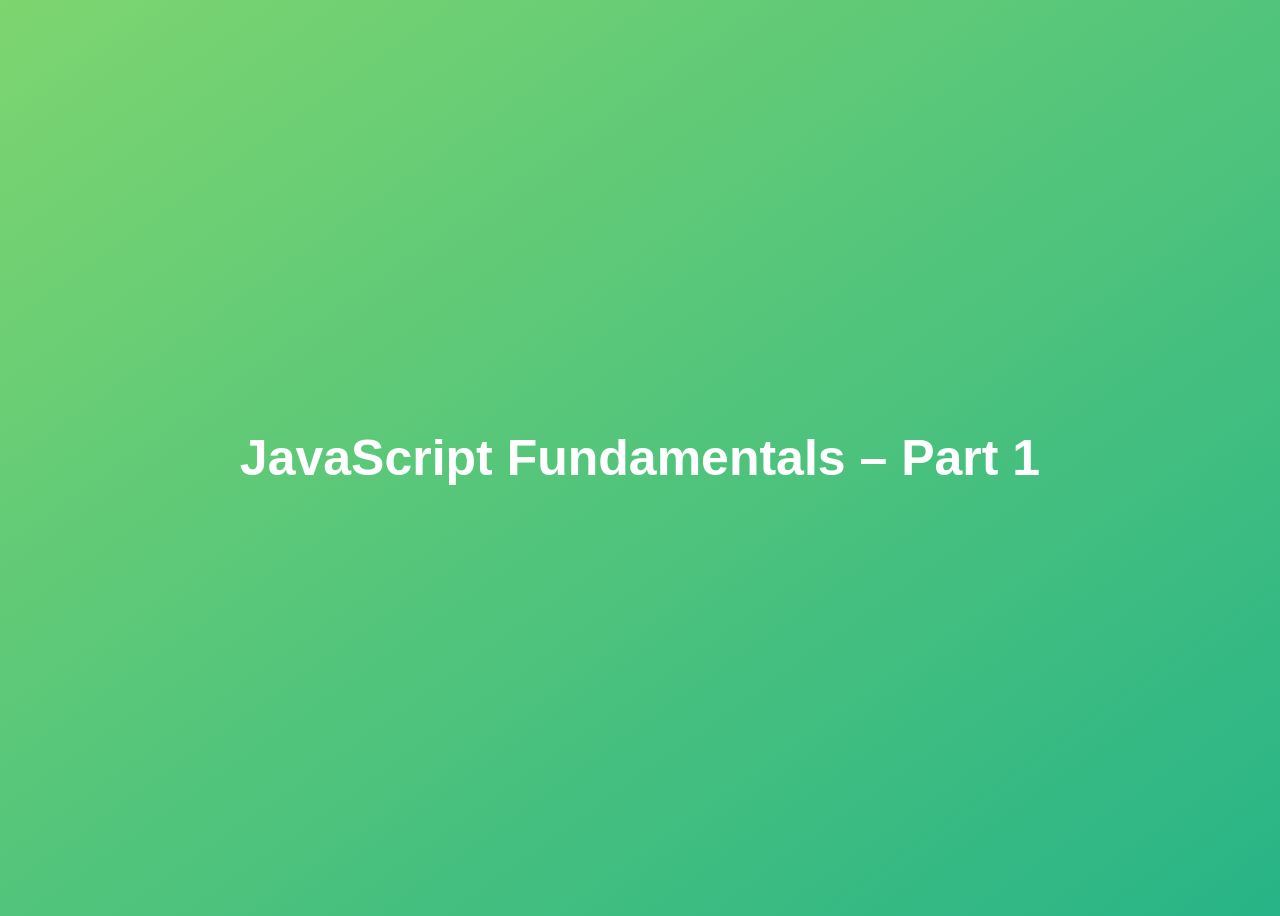
<file: 01-Fundamentals-Part-1/final/index.html>
<!DOCTYPE html>
<html lang="en">
  <head>
    <meta charset="UTF-8" />
    <meta name="viewport" content="width=device-width, initial-scale=1.0" />
    <meta http-equiv="X-UA-Compatible" content="ie=edge" />
    <title>JavaScript Fundamentals – Part 1</title>
    <style>
      body {
        height: 100vh;
        display: flex;
        align-items: center;
        background: linear-gradient(to top left, #28b487, #7dd56f);
      }
      h1 {
        font-family: sans-serif;
        font-size: 50px;
        line-height: 1.3;
        width: 100%;
        padding: 30px;
        text-align: center;
        color: white;
      }
    </style>
  </head>
  <body>
    <h1>JavaScript Fundamentals – Part 1</h1>

    <script src="script.js"></script>
  </body>
</html>
</file>
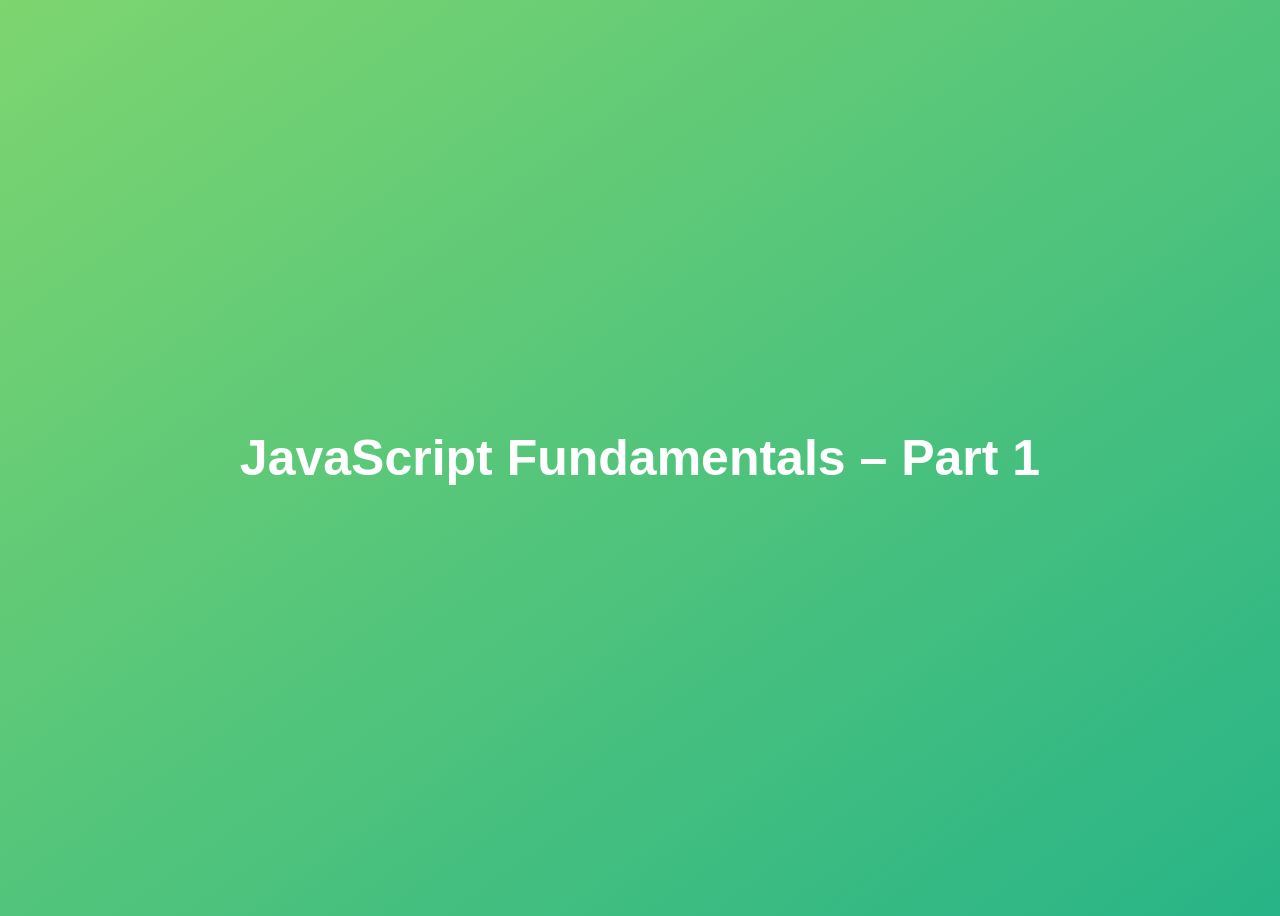
<file: 01-Fundamentals-Part-1/starter/index.html>
<!DOCTYPE html>
<html lang="en">

<head>
  <meta charset="UTF-8" />
  <meta name="viewport" content="width=device-width, initial-scale=1.0" />
  <meta http-equiv="X-UA-Compatible" content="ie=edge" />
  <title>JavaScript Fundamentals – Part 1</title>
  <style>
    body {
      height: 100vh;
      display: flex;
      align-items: center;
      background: linear-gradient(to top left, #28b487, #7dd56f);
    }

    h1 {
      font-family: sans-serif;
      font-size: 50px;
      line-height: 1.3;
      width: 100%;
      padding: 30px;
      text-align: center;
      color: white;
    }
  </style>
  <script src="index.js"></script>
  <script src="assignments.js"></script>
  <script src="challenge.js"></script>
</head>

<body>
  <h1>JavaScript Fundamentals – Part 1</h1>
</body>

</html>
</file>
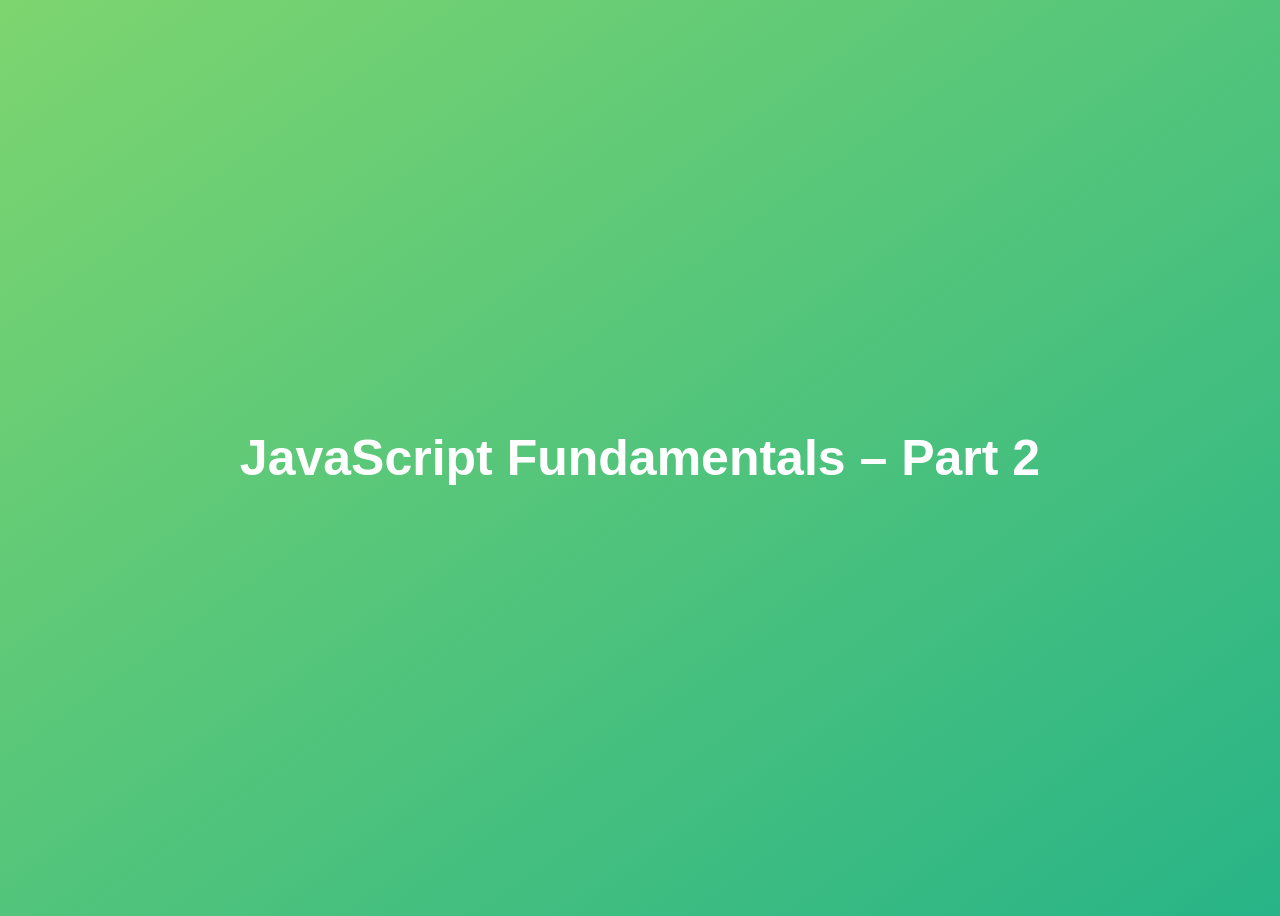
<file: 02-Fundamentals-Part-2/final/index.html>
<!DOCTYPE html>
<html lang="en">
  <head>
    <meta charset="UTF-8" />
    <meta name="viewport" content="width=device-width, initial-scale=1.0" />
    <meta http-equiv="X-UA-Compatible" content="ie=edge" />
    <title>JavaScript Fundamentals – Part 2</title>
    <style>
      body {
        height: 100vh;
        display: flex;
        align-items: center;
        background: linear-gradient(to top left, #28b487, #7dd56f);
      }
      h1 {
        font-family: sans-serif;
        font-size: 50px;
        line-height: 1.3;
        width: 100%;
        padding: 30px;
        text-align: center;
        color: white;
      }
    </style>
  </head>
  <body>
    <h1>JavaScript Fundamentals – Part 2</h1>
    <script src="script.js"></script>
  </body>
</html>
</file>
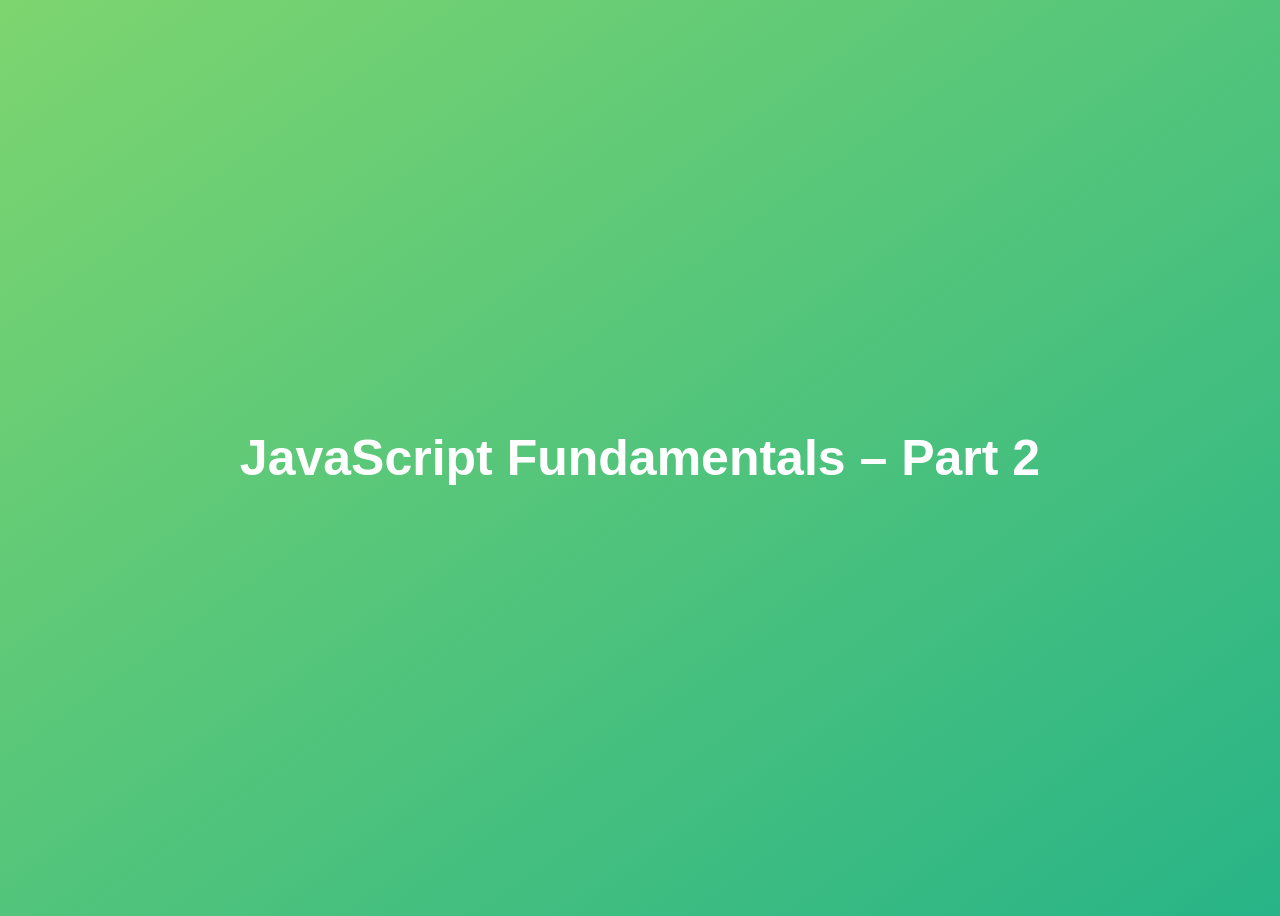
<file: 02-Fundamentals-Part-2/starter/index.html>
<!DOCTYPE html>
<html lang="en">

<head>
  <meta charset="UTF-8" />
  <meta name="viewport" content="width=device-width, initial-scale=1.0" />
  <meta http-equiv="X-UA-Compatible" content="ie=edge" />
  <title>JavaScript Fundamentals – Part 2</title>
  <style>
    body {
      height: 100vh;
      display: flex;
      align-items: center;
      background: linear-gradient(to top left, #28b487, #7dd56f);
    }

    h1 {
      font-family: sans-serif;
      font-size: 50px;
      line-height: 1.3;
      width: 100%;
      padding: 30px;
      text-align: center;
      color: white;
    }
  </style>
</head>

<body>
  <h1>JavaScript Fundamentals – Part 2</h1>
  <script src="lectures.js"></script>
  <script src="assignments.js"></script>
  <script src="challanges.js"></script>
</body>

</html>
</file>
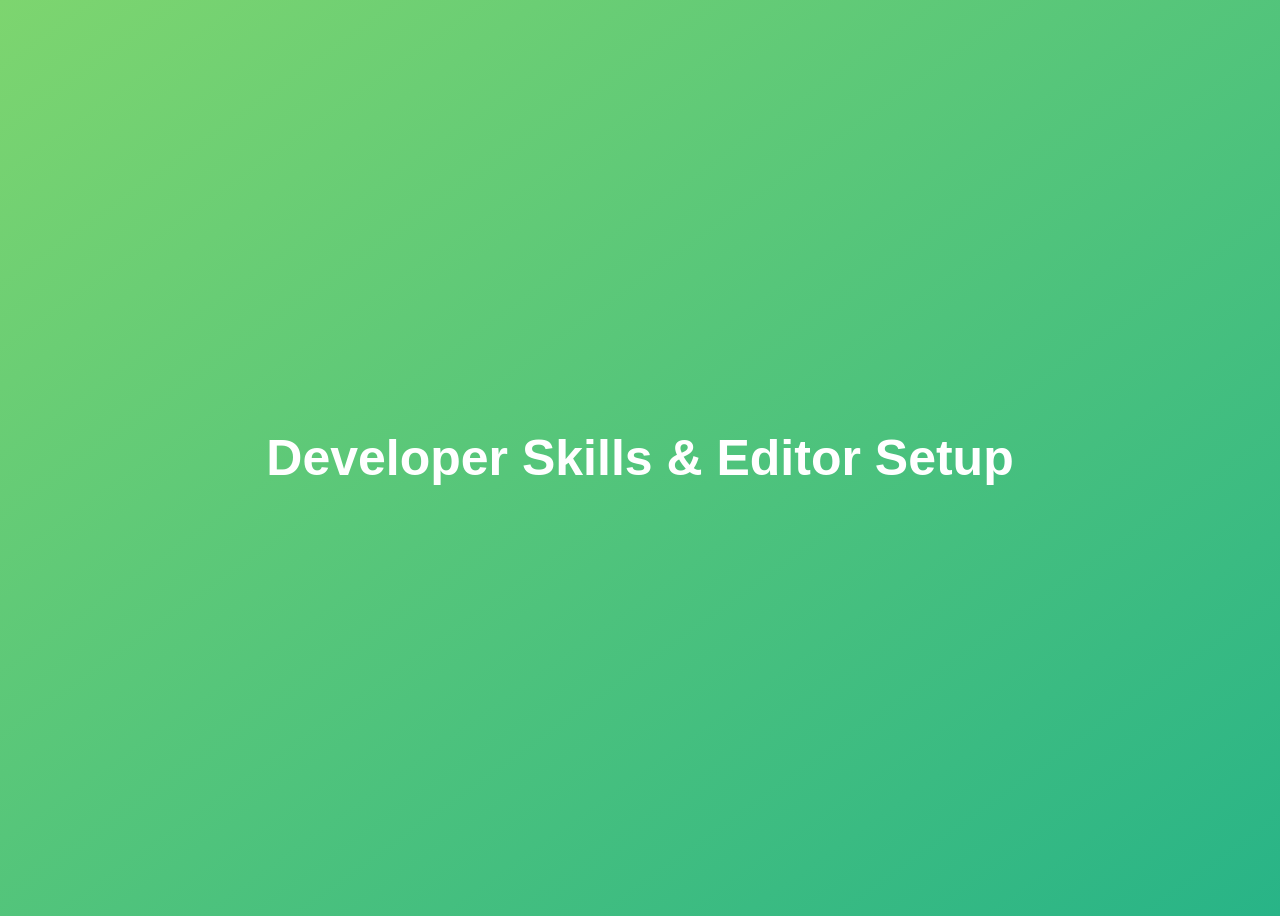
<file: 03-Developer-Skills/final/index.html>
<!DOCTYPE html>
<html lang="en">
  <head>
    <meta charset="UTF-8" />
    <meta name="viewport" content="width=device-width, initial-scale=1.0" />
    <meta http-equiv="X-UA-Compatible" content="ie=edge" />
    <title>Developer Skills & Editor Setup</title>
    <style>
      body {
        height: 100vh;
        display: flex;
        align-items: center;
        background: linear-gradient(to top left, #28b487, #7dd56f);
      }
      h1 {
        font-family: sans-serif;
        font-size: 50px;
        line-height: 1.3;
        width: 100%;
        padding: 30px;
        text-align: center;
        color: white;
      }
    </style>
  </head>
  <body>
    <h1>Developer Skills & Editor Setup</h1>
    <script src="script.js"></script>
  </body>
</html>
</file>
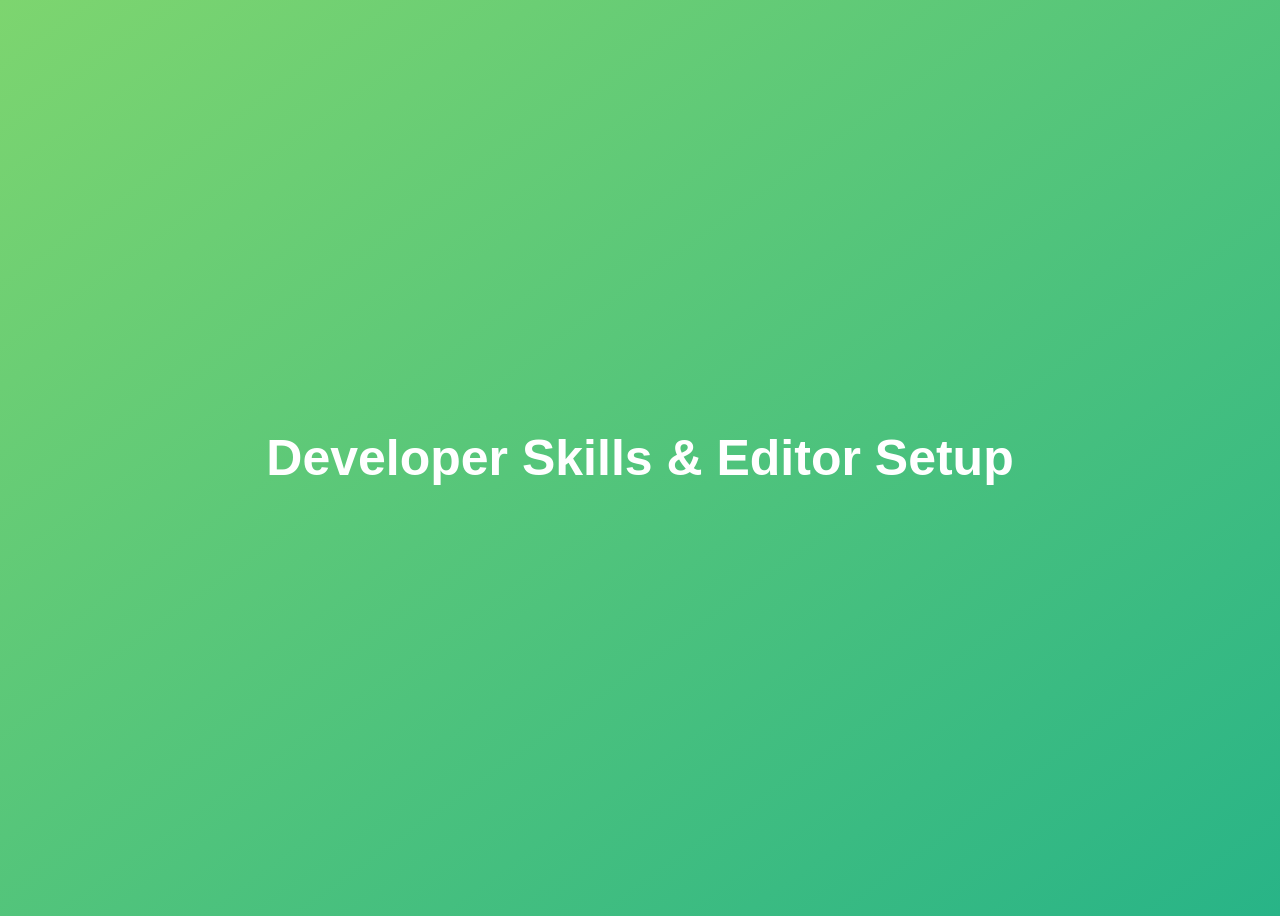
<file: 03-Developer-Skills/starter/index.html>
<!DOCTYPE html>
<html lang="en">
  <head>
    <meta charset="UTF-8" />
    <meta name="viewport" content="width=device-width, initial-scale=1.0" />
    <meta http-equiv="X-UA-Compatible" content="ie=edge" />
    <title>Developer Skills & Editor Setup</title>
    <style>
      body {
        height: 100vh;
        display: flex;
        align-items: center;
        background: linear-gradient(to top left, #28b487, #7dd56f);
      }

      h1 {
        font-family: sans-serif;
        font-size: 50px;
        line-height: 1.3;
        width: 100%;
        padding: 30px;
        text-align: center;
        color: white;
      }
    </style>
  </head>

  <body>
    <h1>Developer Skills & Editor Setup</h1>
    <script src="lectures.js"></script>
    <script src="challange.js"></script>
  </body>
</html>
</file>
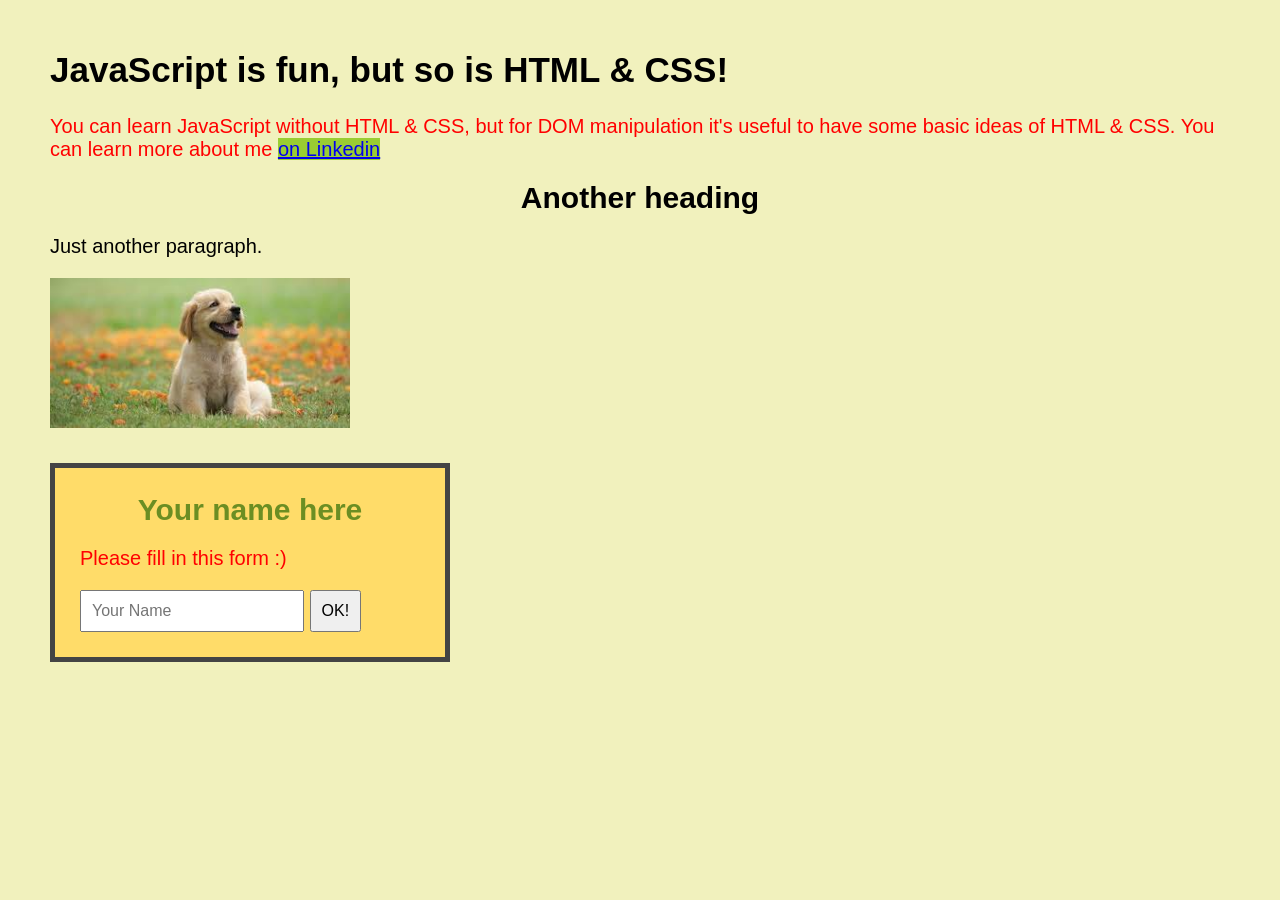
<file: 04-HTML-CSS/starter/index.html>
<!DOCTYPE html>
<html lang="en">
  <head>
    <meta charset="UTF-8" />
    <meta http-equiv="X-UA-Compatible" content="IE=edge" />
    <meta name="viewport" content="width=device-width, initial-scale=1.0" />

    <link href="style.css" rel="stylesheet" />

    <title>Learning HTML & CSS</title>
  </head>
  <body>
    <h1>JavaScript is fun, but so is HTML & CSS!</h1>
    <p class="first">
      You can learn JavaScript without HTML & CSS, but for DOM manipulation it's
      useful to have some basic ideas of HTML & CSS. You can learn more about me

      <a href="https://www.linkedin.com/in/alex-standfield/">on Linkedin</a>
    </p>

    <h2>Another heading</h2>
    <p class="second">Just another paragraph.</p>

    <img
      id="dog-image"
      src="[data-uri]"
    />

    <form id="your-name">
      <h2>Your name here</h2>
      <p class="first">Please fill in this form :)</p>

      <input type="text" placeholder="Your Name" />
      <button>OK!</button>
    </form>
  </body>
</html>
</file>
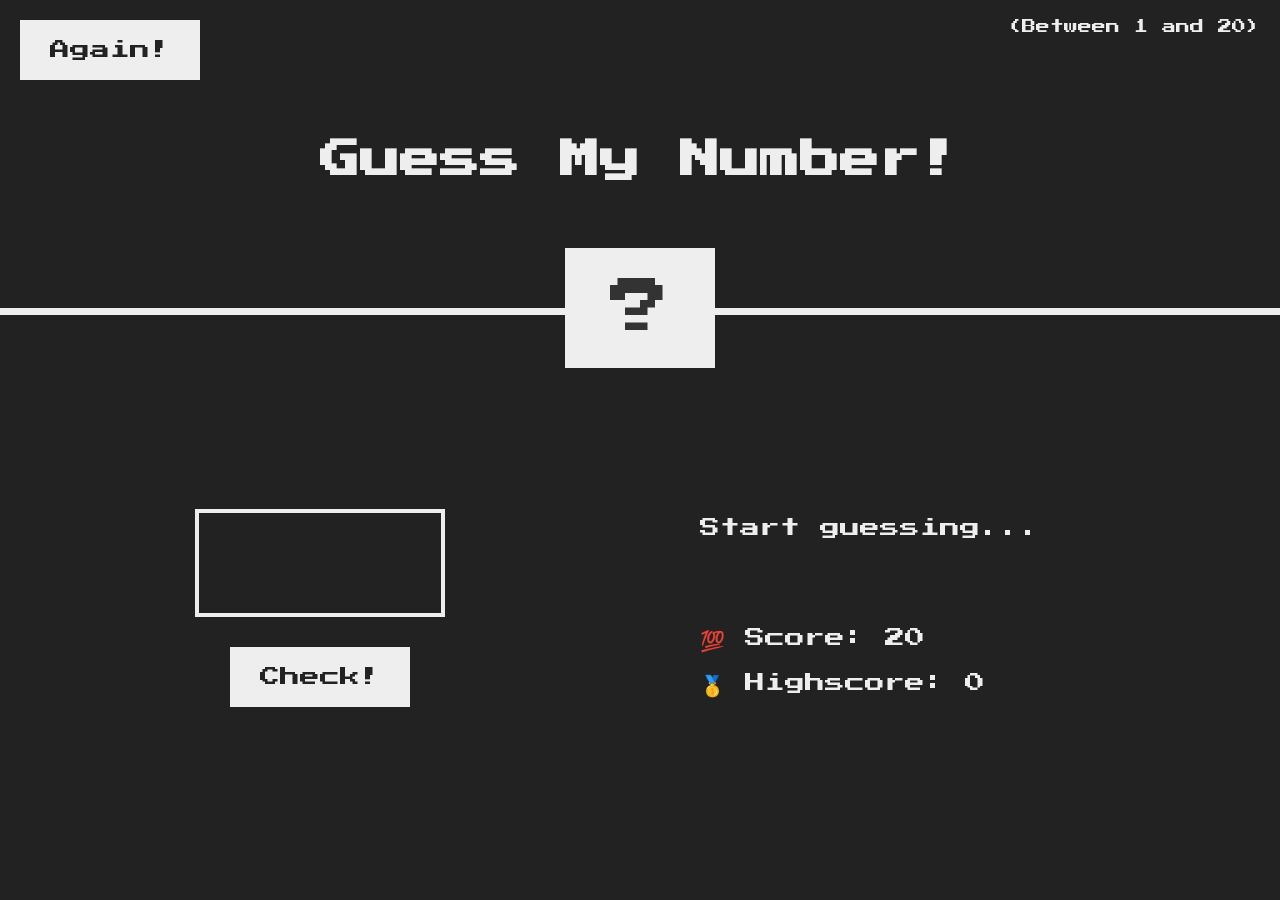
<file: 05-Guess-My-Number/final/index.html>
<!DOCTYPE html>
<html lang="en">
  <head>
    <meta charset="UTF-8" />
    <meta name="viewport" content="width=device-width, initial-scale=1.0" />
    <meta http-equiv="X-UA-Compatible" content="ie=edge" />
    <link rel="stylesheet" href="style.css" />
    <title>Guess My Number!</title>
  </head>
  <body>
    <header>
      <h1>Guess My Number!</h1>
      <p class="between">(Between 1 and 20)</p>
      <button class="btn again">Again!</button>
      <div class="number">?</div>
    </header>
    <main>
      <section class="left">
        <input type="number" class="guess" />
        <button class="btn check">Check!</button>
      </section>
      <section class="right">
        <p class="message">Start guessing...</p>
        <p class="label-score">💯 Score: <span class="score">20</span></p>
        <p class="label-highscore">
          🥇 Highscore: <span class="highscore">0</span>
        </p>
      </section>
    </main>
    <script src="script.js"></script>
  </body>
</html>
</file>
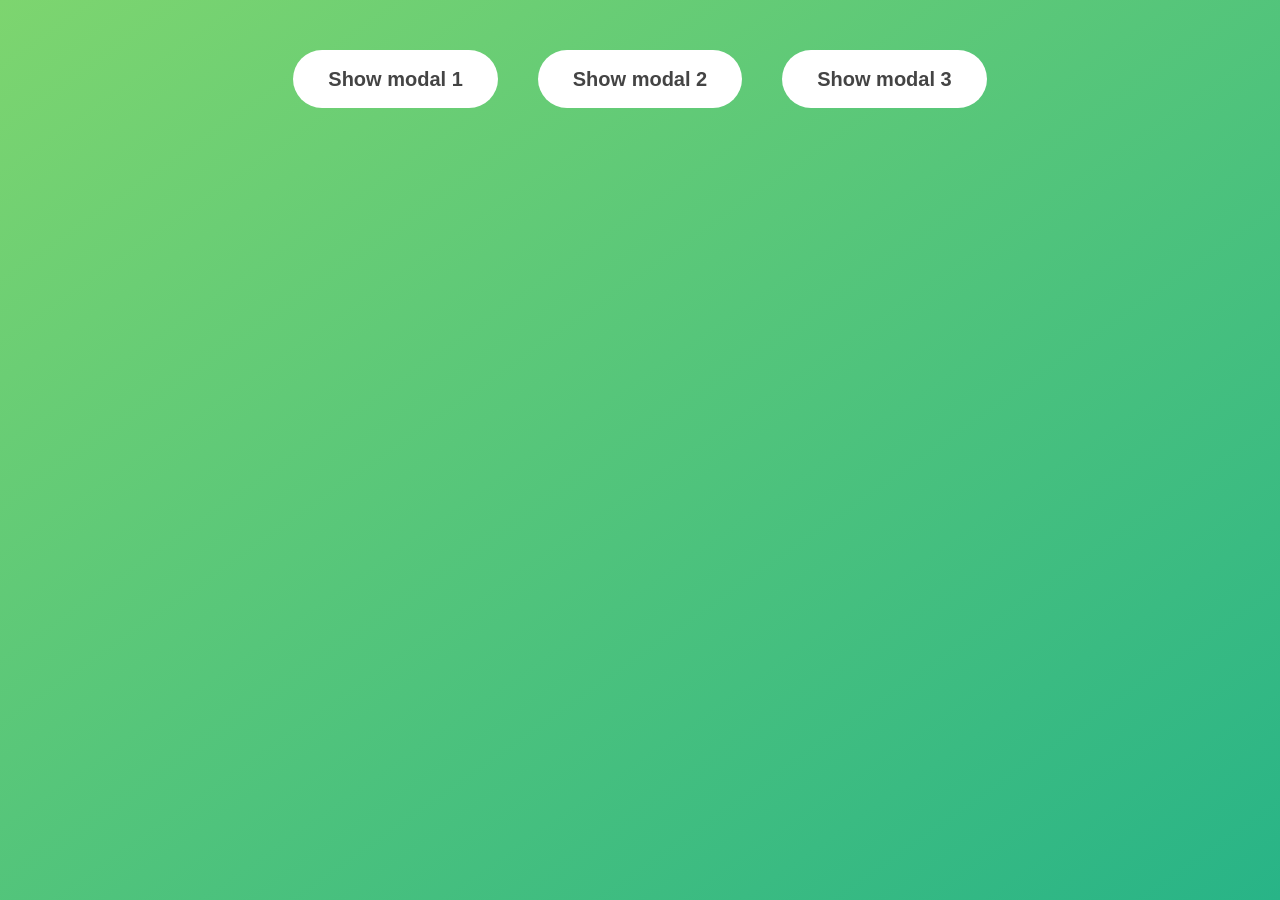
<file: 06-Modal/final/index.html>
<!DOCTYPE html>
<html lang="en">
  <head>
    <meta charset="UTF-8" />
    <meta name="viewport" content="width=device-width, initial-scale=1.0" />
    <meta http-equiv="X-UA-Compatible" content="ie=edge" />
    <link rel="stylesheet" href="style.css" />
    <title>Modal window</title>
  </head>
  <body>
    <button class="show-modal">Show modal 1</button>
    <button class="show-modal">Show modal 2</button>
    <button class="show-modal">Show modal 3</button>

    <div class="modal hidden">
      <button class="close-modal">&times;</button>
      <h1>I'm a modal window 😍</h1>
      <p>
        Lorem ipsum dolor sit amet, consectetur adipisicing elit, sed do eiusmod
        tempor incididunt ut labore et dolore magna aliqua. Ut enim ad minim
        veniam, quis nostrud exercitation ullamco laboris nisi ut aliquip ex ea
        commodo consequat. Duis aute irure dolor in reprehenderit in voluptate
        velit esse cillum dolore eu fugiat nulla pariatur. Excepteur sint
        occaecat cupidatat non proident, sunt in culpa qui officia deserunt
        mollit anim id est laborum.
      </p>
    </div>
    <div class="overlay hidden"></div>

    <script src="script.js"></script>
  </body>
</html>
</file>
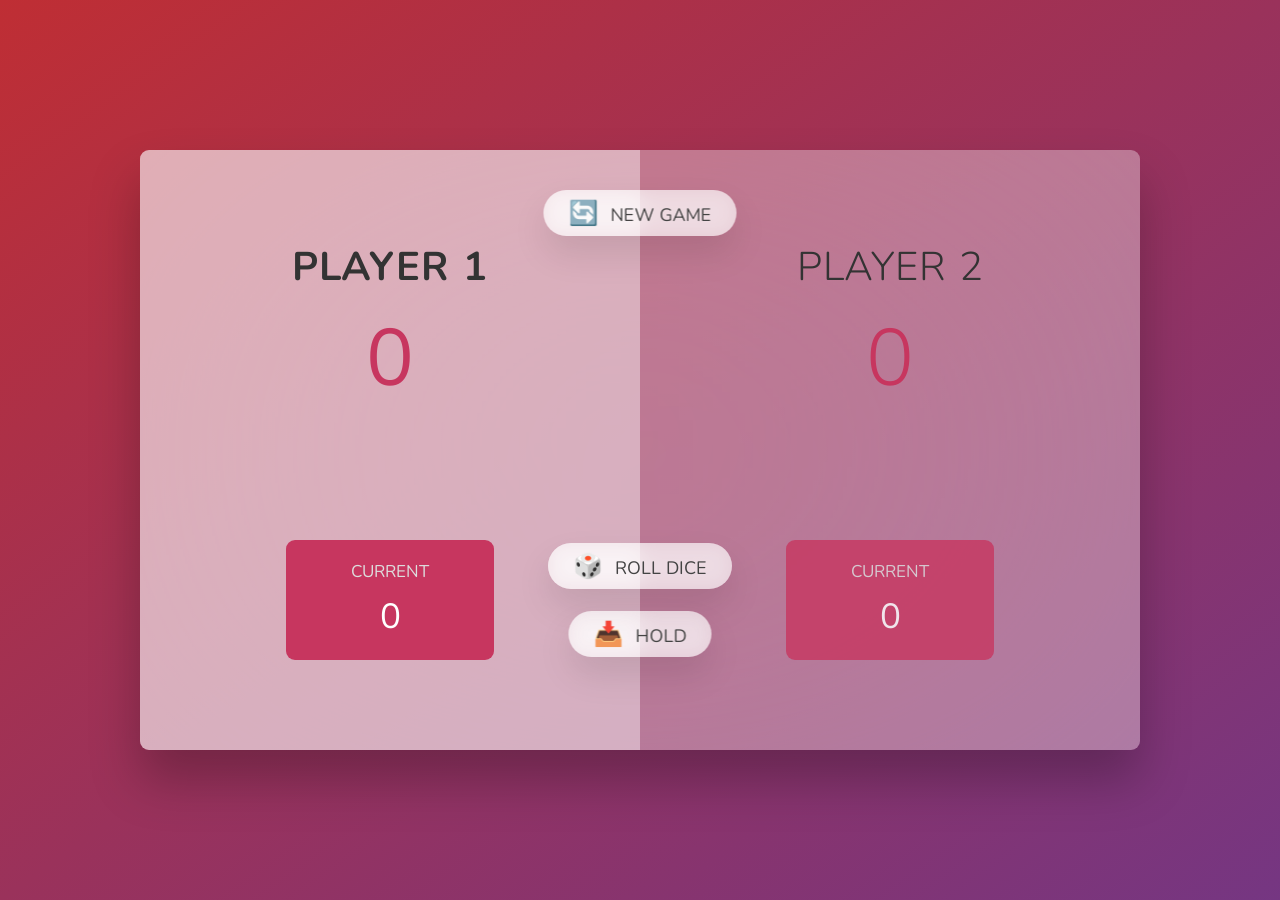
<file: 07-Pig-Game/final/index.html>
<!DOCTYPE html>
<html lang="en">
  <head>
    <meta charset="UTF-8" />
    <meta name="viewport" content="width=device-width, initial-scale=1.0" />
    <meta http-equiv="X-UA-Compatible" content="ie=edge" />
    <link rel="stylesheet" href="style.css" />
    <title>Pig Game</title>
  </head>
  <body>
    <main>
      <section class="player player--0 player--active">
        <h2 class="name" id="name--0">Player 1</h2>
        <p class="score" id="score--0">43</p>
        <div class="current">
          <p class="current-label">Current</p>
          <p class="current-score" id="current--0">0</p>
        </div>
      </section>
      <section class="player player--1">
        <h2 class="name" id="name--1">Player 2</h2>
        <p class="score" id="score--1">24</p>
        <div class="current">
          <p class="current-label">Current</p>
          <p class="current-score" id="current--1">0</p>
        </div>
      </section>

      <img src="dice-5.png" alt="Playing dice" class="dice" />
      <button class="btn btn--new">🔄 New game</button>
      <button class="btn btn--roll">🎲 Roll dice</button>
      <button class="btn btn--hold">📥 Hold</button>
    </main>
    <script src="script.js"></script>
  </body>
</html>
</file>
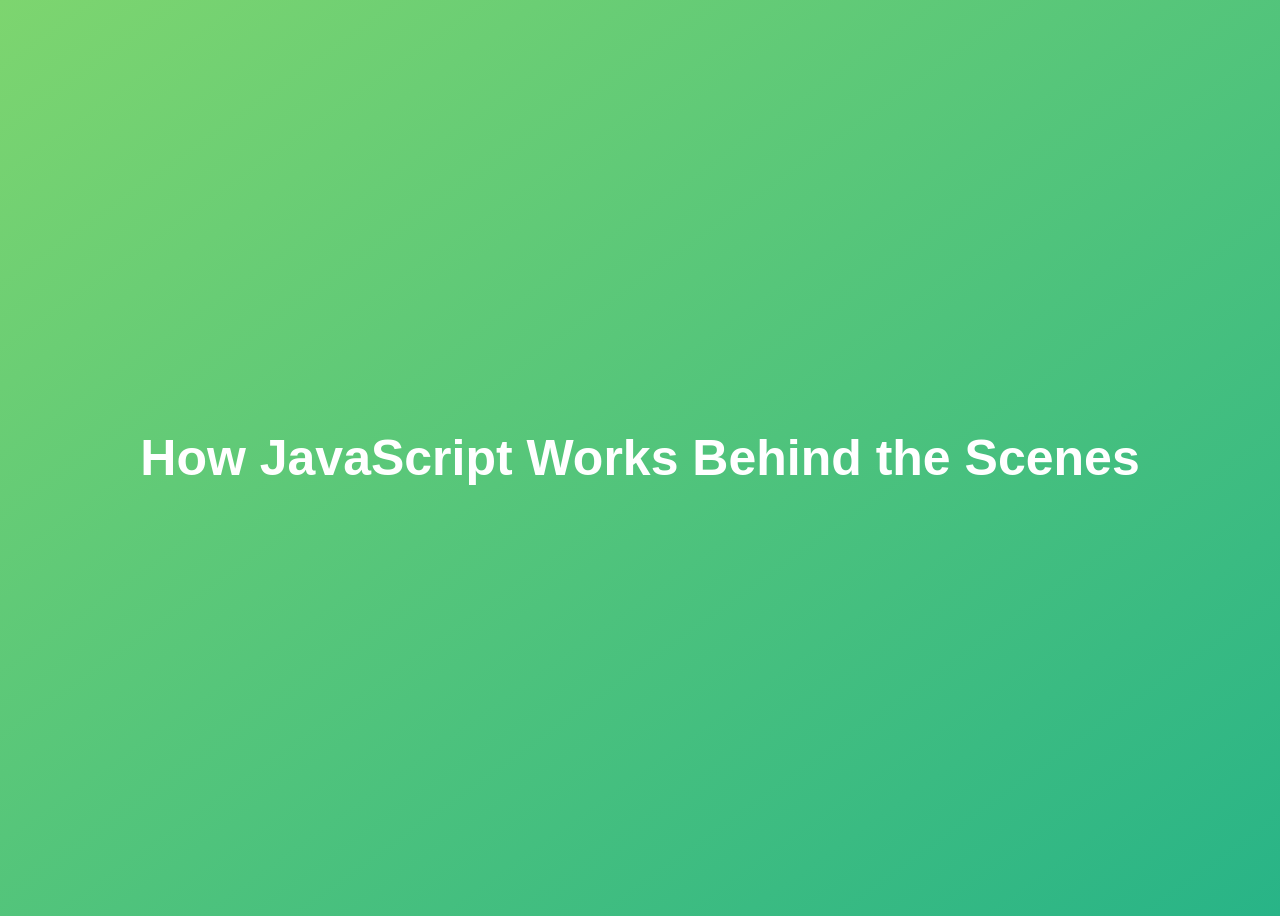
<file: 08-Behind-the-Scenes/final/index.html>
<!DOCTYPE html>
<html lang="en">
  <head>
    <meta charset="UTF-8" />
    <meta name="viewport" content="width=device-width, initial-scale=1.0" />
    <meta http-equiv="X-UA-Compatible" content="ie=edge" />
    <title>How JavaScript Works Behind the Scenes</title>
    <style>
      body {
        height: 100vh;
        display: flex;
        align-items: center;
        background: linear-gradient(to top left, #28b487, #7dd56f);
      }
      h1 {
        font-family: sans-serif;
        font-size: 50px;
        line-height: 1.3;
        width: 100%;
        padding: 30px;
        text-align: center;
        color: white;
      }
    </style>
  </head>
  <body>
    <h1>How JavaScript Works Behind the Scenes</h1>
    <script src="script.js"></script>
  </body>
</html>
</file>
<file: 04-HTML-CSS/starter/style.css>
* {
  margin: 0;
  padding: 0;
  box-sizing: border-box;
}

body {
  background-color: rgb(241, 241, 189);
  font-family: Arial;
  font-size: 20px;
  padding: 50px;
}

h1 {
  font-size: 35px;
  margin-bottom: 25px;
}

h2 {
  margin-bottom: 20px;
  text-align: center;
}

p {
  margin-bottom: 20px;
}

.first {
  color: red;
}

#your-name {
  background-color: rgb(255, 220, 105);
  border: 5px solid #444;
  width: 400px;
  padding: 25px;
  margin-top: 30px;
}

input,
button {
  padding: 10px;
  font-size: 16px;
}

a {
  background-color: yellowgreen;
}

#dog-image {
  width: 300px;
}

#your-name h2 {
  color: olivedrab;
}
</file>
<file: 05-Guess-My-Number/final/style.css>
@import url('https://fonts.googleapis.com/css?family=Press+Start+2P&display=swap');

* {
  margin: 0;
  padding: 0;
  box-sizing: inherit;
}

html {
  font-size: 62.5%;
  box-sizing: border-box;
}

body {
  font-family: 'Press Start 2P', sans-serif;
  color: #eee;
  background-color: #222;
  /* background-color: #60b347; */
}

/* LAYOUT */
header {
  position: relative;
  height: 35vh;
  border-bottom: 7px solid #eee;
}

main {
  height: 65vh;
  color: #eee;
  display: flex;
  align-items: center;
  justify-content: space-around;
}

.left {
  width: 52rem;
  display: flex;
  flex-direction: column;
  align-items: center;
}

.right {
  width: 52rem;
  font-size: 2rem;
}

/* ELEMENTS STYLE */
h1 {
  font-size: 4rem;
  text-align: center;
  position: absolute;
  width: 100%;
  top: 52%;
  left: 50%;
  transform: translate(-50%, -50%);
}

.number {
  background: #eee;
  color: #333;
  font-size: 6rem;
  width: 15rem;
  padding: 3rem 0rem;
  text-align: center;
  position: absolute;
  bottom: 0;
  left: 50%;
  transform: translate(-50%, 50%);
}

.between {
  font-size: 1.4rem;
  position: absolute;
  top: 2rem;
  right: 2rem;
}

.again {
  position: absolute;
  top: 2rem;
  left: 2rem;
}

.guess {
  background: none;
  border: 4px solid #eee;
  font-family: inherit;
  color: inherit;
  font-size: 5rem;
  padding: 2.5rem;
  width: 25rem;
  text-align: center;
  display: block;
  margin-bottom: 3rem;
}

.btn {
  border: none;
  background-color: #eee;
  color: #222;
  font-size: 2rem;
  font-family: inherit;
  padding: 2rem 3rem;
  cursor: pointer;
}

.btn:hover {
  background-color: #ccc;
}

.message {
  margin-bottom: 8rem;
  height: 3rem;
}

.label-score {
  margin-bottom: 2rem;
}
</file>
<file: 06-Modal/final/style.css>
* {
  margin: 0;
  padding: 0;
  box-sizing: inherit;
}

html {
  font-size: 62.5%;
  box-sizing: border-box;
}

body {
  font-family: sans-serif;
  color: #333;
  line-height: 1.5;
  height: 100vh;
  position: relative;
  display: flex;
  align-items: flex-start;
  justify-content: center;
  background: linear-gradient(to top left, #28b487, #7dd56f);
}

.show-modal {
  font-size: 2rem;
  font-weight: 600;
  padding: 1.75rem 3.5rem;
  margin: 5rem 2rem;
  border: none;
  background-color: #fff;
  color: #444;
  border-radius: 10rem;
  cursor: pointer;
}

.close-modal {
  position: absolute;
  top: 1.2rem;
  right: 2rem;
  font-size: 5rem;
  color: #333;
  cursor: pointer;
  border: none;
  background: none;
}

h1 {
  font-size: 2.5rem;
  margin-bottom: 2rem;
}

p {
  font-size: 1.8rem;
}

/* -------------------------- */
/* CLASSES TO MAKE MODAL WORK */
.hidden {
  display: none;
}

.modal {
  position: absolute;
  top: 50%;
  left: 50%;
  transform: translate(-50%, -50%);
  width: 70%;

  background-color: white;
  padding: 6rem;
  border-radius: 5px;
  box-shadow: 0 3rem 5rem rgba(0, 0, 0, 0.3);
  z-index: 10;
}

.overlay {
  position: absolute;
  top: 0;
  left: 0;
  width: 100%;
  height: 100%;
  background-color: rgba(0, 0, 0, 0.6);
  backdrop-filter: blur(3px);
  z-index: 5;
}
</file>
<file: 07-Pig-Game/final/style.css>
@import url('https://fonts.googleapis.com/css2?family=Nunito&display=swap');

* {
  margin: 0;
  padding: 0;
  box-sizing: inherit;
}

html {
  font-size: 62.5%;
  box-sizing: border-box;
}

body {
  font-family: 'Nunito', sans-serif;
  font-weight: 400;
  height: 100vh;
  color: #333;
  background-image: linear-gradient(to top left, #753682 0%, #bf2e34 100%);
  display: flex;
  align-items: center;
  justify-content: center;
}

/* LAYOUT */
main {
  position: relative;
  width: 100rem;
  height: 60rem;
  background-color: rgba(255, 255, 255, 0.35);
  backdrop-filter: blur(200px);
  filter: blur();
  box-shadow: 0 3rem 5rem rgba(0, 0, 0, 0.25);
  border-radius: 9px;
  overflow: hidden;
  display: flex;
}

.player {
  flex: 50%;
  padding: 9rem;
  display: flex;
  flex-direction: column;
  align-items: center;
  transition: all 0.75s;
}

/* ELEMENTS */
.name {
  position: relative;
  font-size: 4rem;
  text-transform: uppercase;
  letter-spacing: 1px;
  word-spacing: 2px;
  font-weight: 300;
  margin-bottom: 1rem;
}

.score {
  font-size: 8rem;
  font-weight: 300;
  color: #c7365f;
  margin-bottom: auto;
}

.player--active {
  background-color: rgba(255, 255, 255, 0.4);
}
.player--active .name {
  font-weight: 700;
}
.player--active .score {
  font-weight: 400;
}

.player--active .current {
  opacity: 1;
}

.current {
  background-color: #c7365f;
  opacity: 0.8;
  border-radius: 9px;
  color: #fff;
  width: 65%;
  padding: 2rem;
  text-align: center;
  transition: all 0.75s;
}

.current-label {
  text-transform: uppercase;
  margin-bottom: 1rem;
  font-size: 1.7rem;
  color: #ddd;
}

.current-score {
  font-size: 3.5rem;
}

/* ABSOLUTE POSITIONED ELEMENTS */
.btn {
  position: absolute;
  left: 50%;
  transform: translateX(-50%);
  color: #444;
  background: none;
  border: none;
  font-family: inherit;
  font-size: 1.8rem;
  text-transform: uppercase;
  cursor: pointer;
  font-weight: 400;
  transition: all 0.2s;

  background-color: white;
  background-color: rgba(255, 255, 255, 0.6);
  backdrop-filter: blur(10px);

  padding: 0.7rem 2.5rem;
  border-radius: 50rem;
  box-shadow: 0 1.75rem 3.5rem rgba(0, 0, 0, 0.1);
}

.btn::first-letter {
  font-size: 2.4rem;
  display: inline-block;
  margin-right: 0.7rem;
}

.btn--new {
  top: 4rem;
}
.btn--roll {
  top: 39.3rem;
}
.btn--hold {
  top: 46.1rem;
}

.btn:active {
  transform: translate(-50%, 3px);
  box-shadow: 0 1rem 2rem rgba(0, 0, 0, 0.15);
}

.btn:focus {
  outline: none;
}

.dice {
  position: absolute;
  left: 50%;
  top: 16.5rem;
  transform: translateX(-50%);
  height: 10rem;
  box-shadow: 0 2rem 5rem rgba(0, 0, 0, 0.2);
}

.player--winner {
  background-color: #2f2f2f;
}

.player--winner .name {
  font-weight: 700;
  color: #c7365f;
}

.hidden {
  display: none;
}
</file>
